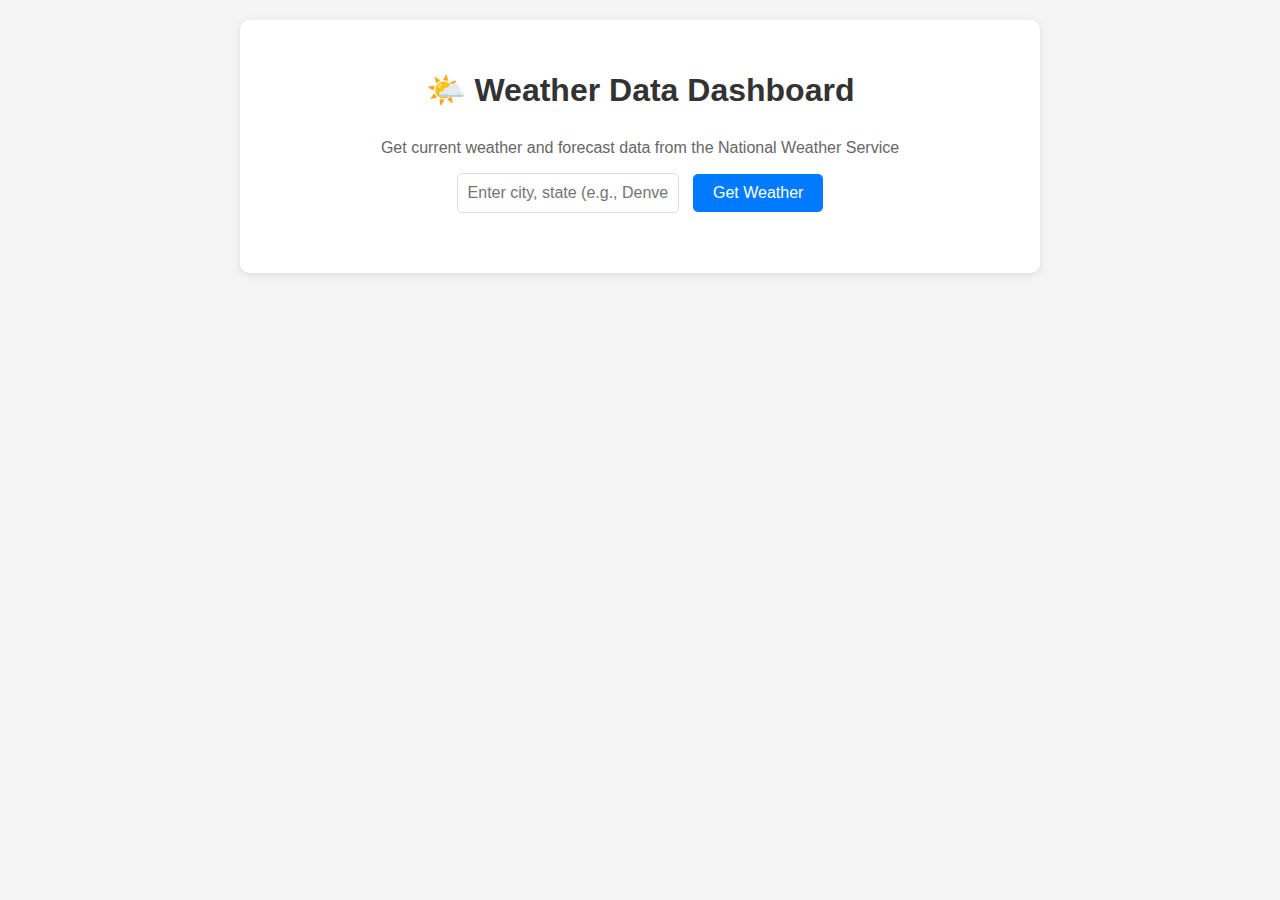
<file: index.html>
<!DOCTYPE html>
<html lang="en">
<head>
    <meta charset="UTF-8">
    <meta name="viewport" content="width=device-width, initial-scale=1.0">
    <title>Weather Data Dashboard</title>
    <style>
        body {
            font-family: Arial, sans-serif;
            max-width: 800px;
            margin: 0 auto;
            padding: 20px;
            background-color: #f5f5f5;
        }
        .container {
            background-color: white;
            padding: 30px;
            border-radius: 10px;
            box-shadow: 0 2px 10px rgba(0,0,0,0.1);
        }
        h1 {
            color: #333;
            text-align: center;
            margin-bottom: 30px;
        }
        .location-form {
            margin-bottom: 30px;
            text-align: center;
        }
        input[type="text"] {
            padding: 10px;
            font-size: 16px;
            border: 1px solid #ddd;
            border-radius: 5px;
            width: 200px;
            margin-right: 10px;
        }
        button {
            padding: 10px 20px;
            font-size: 16px;
            background-color: #007bff;
            color: white;
            border: none;
            border-radius: 5px;
            cursor: pointer;
        }
        button:hover {
            background-color: #0056b3;
        }
        button:disabled {
            background-color: #ccc;
            cursor: not-allowed;
        }
        .weather-display {
            margin-top: 20px;
        }
        .weather-card {
            background-color: #f8f9fa;
            border: 1px solid #dee2e6;
            border-radius: 8px;
            padding: 20px;
            margin-bottom: 15px;
        }
        .current-weather {
            background-color: #e3f2fd;
            border-color: #2196f3;
        }
        .forecast-item {
            background-color: #fff3e0;
            border-color: #ff9800;
        }
        .weather-title {
            font-size: 18px;
            font-weight: bold;
            margin-bottom: 10px;
            color: #333;
        }
        .weather-detail {
            margin: 5px 0;
            color: #666;
        }
        .error {
            background-color: #ffebee;
            border: 1px solid #f44336;
            color: #d32f2f;
            padding: 15px;
            border-radius: 5px;
            margin: 10px 0;
        }
        .loading {
            text-align: center;
            color: #666;
            font-style: italic;
        }
        .coordinates {
            font-size: 12px;
            color: #888;
            margin-top: 10px;
        }
    </style>
</head>
<body>
    <div class="container">
        <h1>🌤️ Weather Data Dashboard</h1>
        <p style="text-align: center; color: #666;">Get current weather and forecast data from the National Weather Service</p>
        
        <div class="location-form">
            <input type="text" id="locationInput" placeholder="Enter city, state (e.g., Denver, CO)" />
            <button onclick="getWeatherData()">Get Weather</button>
        </div>
        
        <div id="weatherDisplay" class="weather-display"></div>
    </div>

    <script src="weather.js"></script>
</body>
</html>
</file>
